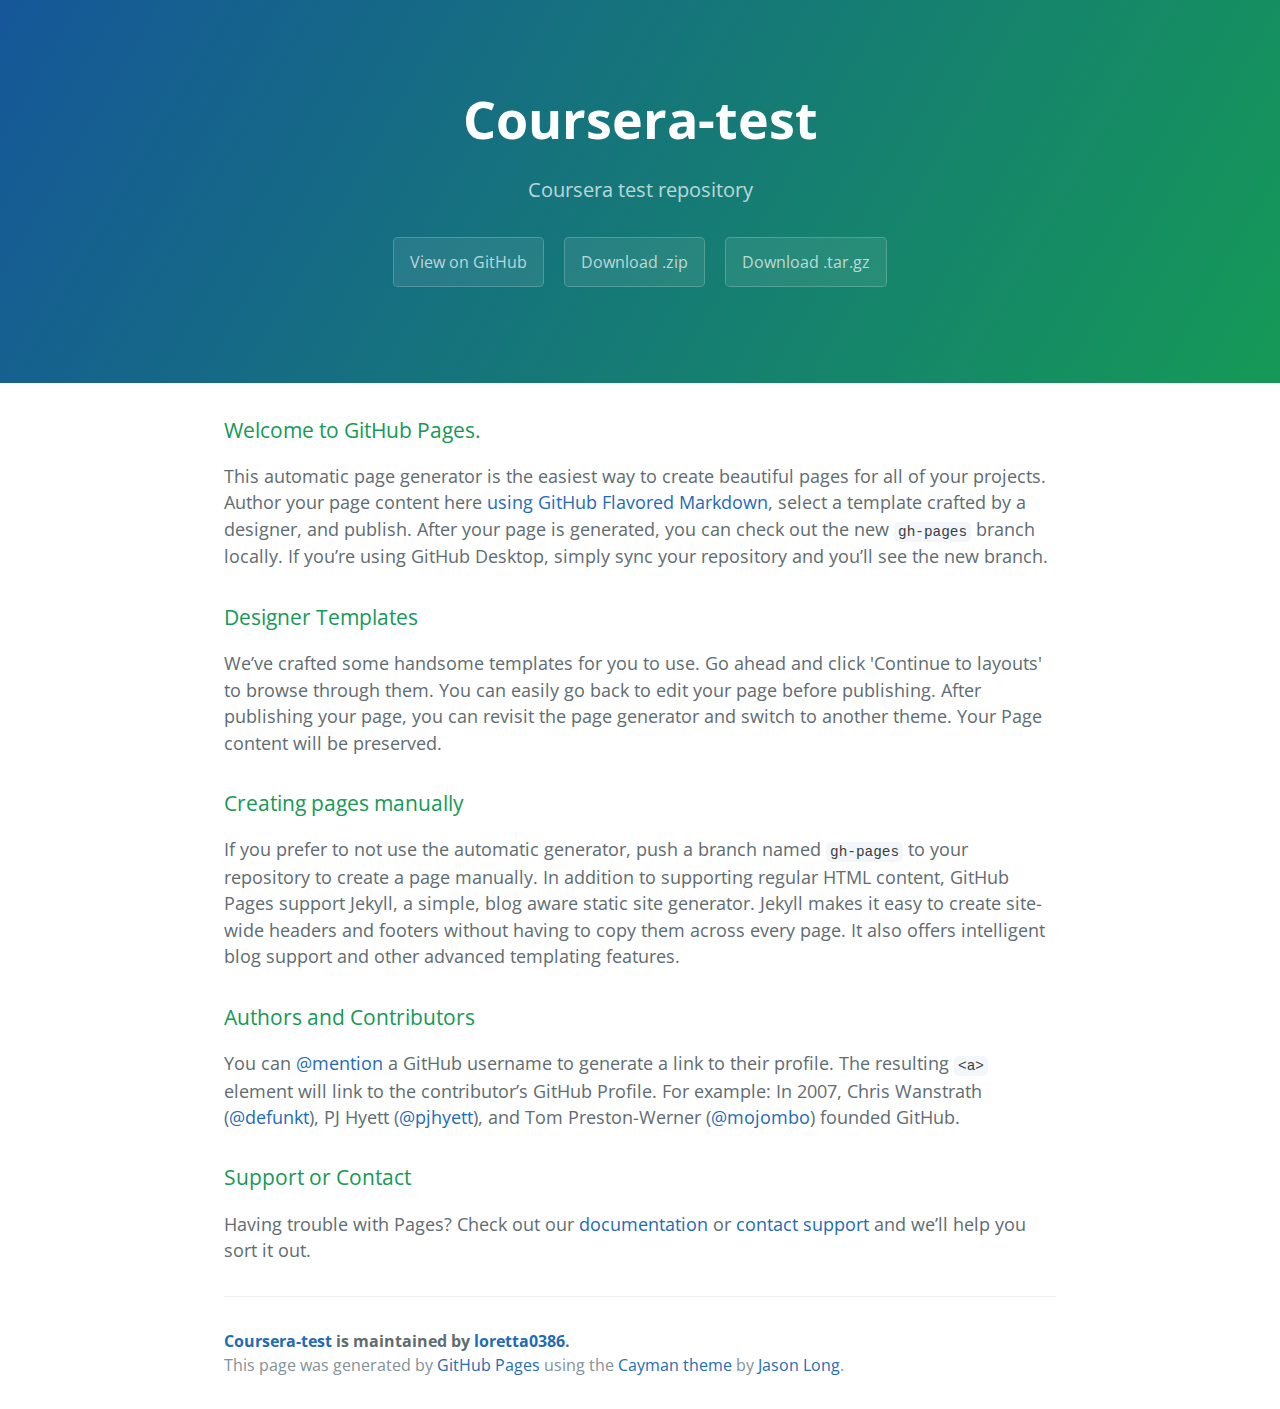
<file: index.html>
<!DOCTYPE html>
<html lang="en-us">
  <head>
    <meta charset="UTF-8">
    <title>Coursera-test by loretta0386</title>
    <meta name="viewport" content="width=device-width, initial-scale=1">
    <link rel="stylesheet" type="text/css" href="stylesheets/normalize.css" media="screen">
    <link href='https://fonts.googleapis.com/css?family=Open+Sans:400,700' rel='stylesheet' type='text/css'>
    <link rel="stylesheet" type="text/css" href="stylesheets/stylesheet.css" media="screen">
    <link rel="stylesheet" type="text/css" href="stylesheets/github-light.css" media="screen">
  </head>
  <body>
    <section class="page-header">
      <h1 class="project-name">Coursera-test</h1>
      <h2 class="project-tagline">Coursera test repository</h2>
      <a href="https://github.com/loretta0386/coursera-test" class="btn">View on GitHub</a>
      <a href="https://github.com/loretta0386/coursera-test/zipball/master" class="btn">Download .zip</a>
      <a href="https://github.com/loretta0386/coursera-test/tarball/master" class="btn">Download .tar.gz</a>
    </section>

    <section class="main-content">
      <h3>
<a id="welcome-to-github-pages" class="anchor" href="#welcome-to-github-pages" aria-hidden="true"><span aria-hidden="true" class="octicon octicon-link"></span></a>Welcome to GitHub Pages.</h3>

<p>This automatic page generator is the easiest way to create beautiful pages for all of your projects. Author your page content here <a href="https://guides.github.com/features/mastering-markdown/">using GitHub Flavored Markdown</a>, select a template crafted by a designer, and publish. After your page is generated, you can check out the new <code>gh-pages</code> branch locally. If you’re using GitHub Desktop, simply sync your repository and you’ll see the new branch.</p>

<h3>
<a id="designer-templates" class="anchor" href="#designer-templates" aria-hidden="true"><span aria-hidden="true" class="octicon octicon-link"></span></a>Designer Templates</h3>

<p>We’ve crafted some handsome templates for you to use. Go ahead and click 'Continue to layouts' to browse through them. You can easily go back to edit your page before publishing. After publishing your page, you can revisit the page generator and switch to another theme. Your Page content will be preserved.</p>

<h3>
<a id="creating-pages-manually" class="anchor" href="#creating-pages-manually" aria-hidden="true"><span aria-hidden="true" class="octicon octicon-link"></span></a>Creating pages manually</h3>

<p>If you prefer to not use the automatic generator, push a branch named <code>gh-pages</code> to your repository to create a page manually. In addition to supporting regular HTML content, GitHub Pages support Jekyll, a simple, blog aware static site generator. Jekyll makes it easy to create site-wide headers and footers without having to copy them across every page. It also offers intelligent blog support and other advanced templating features.</p>

<h3>
<a id="authors-and-contributors" class="anchor" href="#authors-and-contributors" aria-hidden="true"><span aria-hidden="true" class="octicon octicon-link"></span></a>Authors and Contributors</h3>

<p>You can <a href="https://help.github.com/articles/basic-writing-and-formatting-syntax/#mentioning-users-and-teams" class="user-mention">@mention</a> a GitHub username to generate a link to their profile. The resulting <code>&lt;a&gt;</code> element will link to the contributor’s GitHub Profile. For example: In 2007, Chris Wanstrath (<a href="https://github.com/defunkt" class="user-mention">@defunkt</a>), PJ Hyett (<a href="https://github.com/pjhyett" class="user-mention">@pjhyett</a>), and Tom Preston-Werner (<a href="https://github.com/mojombo" class="user-mention">@mojombo</a>) founded GitHub.</p>

<h3>
<a id="support-or-contact" class="anchor" href="#support-or-contact" aria-hidden="true"><span aria-hidden="true" class="octicon octicon-link"></span></a>Support or Contact</h3>

<p>Having trouble with Pages? Check out our <a href="https://help.github.com/pages">documentation</a> or <a href="https://github.com/contact">contact support</a> and we’ll help you sort it out.</p>

      <footer class="site-footer">
        <span class="site-footer-owner"><a href="https://github.com/loretta0386/coursera-test">Coursera-test</a> is maintained by <a href="https://github.com/loretta0386">loretta0386</a>.</span>

        <span class="site-footer-credits">This page was generated by <a href="https://pages.github.com">GitHub Pages</a> using the <a href="https://github.com/jasonlong/cayman-theme">Cayman theme</a> by <a href="https://twitter.com/jasonlong">Jason Long</a>.</span>
      </footer>

    </section>

  
  </body>
</html>
</file>
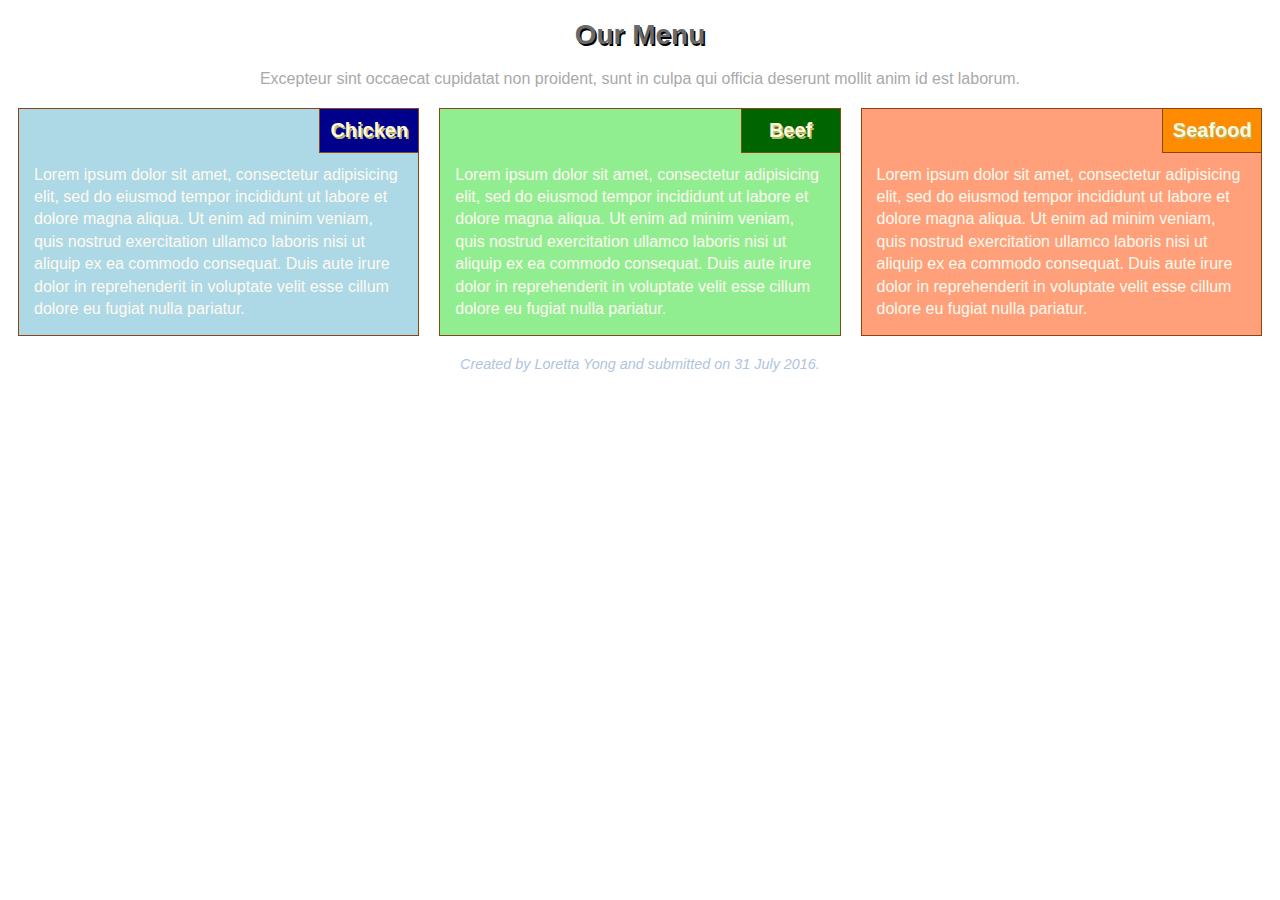
<file: module2-solution/index.html>
<!doctype html>
<html>
<head>
	<meta charset="utf-8">
	<meta name="viewport" content="width=device-width initial-scale=1">
	<title>Assignment Solution for Module 2</title>
	<link rel="stylesheet" href="style.css">
</head>

<body>
<h1>Our Menu</h1>
<div class="intro">Excepteur sint occaecat cupidatat non
proident, sunt in culpa qui officia deserunt mollit anim id est laborum.</div>
<div class="row">
	<div class="col-lg-4 col-md-6 col-sm-12">
		<section class="section1">
			<h2 class="box1a">Chicken</h2>
			<p class="box2a">Lorem ipsum dolor sit amet, consectetur adipisicing elit, sed do eiusmod tempor incididunt ut labore et dolore magna aliqua. Ut enim ad minim veniam, quis nostrud exercitation ullamco laboris nisi ut aliquip ex ea commodo consequat. Duis aute irure dolor in reprehenderit in voluptate velit esse cillum dolore eu fugiat nulla pariatur.</p>
		</section>
	</div>
	<div class="col-lg-4 col-md-6 col-sm-12">
		<section class="section2">
			<h2 class="box1b">Beef</h2>
			<p class="box2b">Lorem ipsum dolor sit amet, consectetur adipisicing elit, sed do eiusmod tempor incididunt ut labore et dolore magna aliqua. Ut enim ad minim veniam, quis nostrud exercitation ullamco laboris nisi ut aliquip ex ea commodo consequat. Duis aute irure dolor in reprehenderit in voluptate velit esse cillum dolore eu fugiat nulla pariatur.</p>
		</section>
	</div>
	<div class="col-lg-4 col-md-12 col-sm-12">
		<section class="section3">
			<h2 class="box1c">Seafood</h2>
			<p class="box2c">Lorem ipsum dolor sit amet, consectetur adipisicing elit, sed do eiusmod tempor incididunt ut labore et dolore magna aliqua. Ut enim ad minim veniam, quis nostrud exercitation ullamco laboris nisi ut aliquip ex ea commodo consequat. Duis aute irure dolor in reprehenderit in voluptate velit esse cillum dolore eu fugiat nulla pariatur.</p>
		</section>
	</div>
<div class="end">Created by Loretta Yong and submitted on 31 July 2016.</div>
</div>
</body>
</html>
</file>
<file: stylesheets/stylesheet.css>
* {
  box-sizing: border-box; }

body {
  padding: 0;
  margin: 0;
  font-family: "Open Sans", "Helvetica Neue", Helvetica, Arial, sans-serif;
  font-size: 16px;
  line-height: 1.5;
  color: #606c71; }

a {
  color: #1e6bb8;
  text-decoration: none; }
  a:hover {
    text-decoration: underline; }

.btn {
  display: inline-block;
  margin-bottom: 1rem;
  color: rgba(255, 255, 255, 0.7);
  background-color: rgba(255, 255, 255, 0.08);
  border-color: rgba(255, 255, 255, 0.2);
  border-style: solid;
  border-width: 1px;
  border-radius: 0.3rem;
  transition: color 0.2s, background-color 0.2s, border-color 0.2s; }
  .btn + .btn {
    margin-left: 1rem; }

.btn:hover {
  color: rgba(255, 255, 255, 0.8);
  text-decoration: none;
  background-color: rgba(255, 255, 255, 0.2);
  border-color: rgba(255, 255, 255, 0.3); }

@media screen and (min-width: 64em) {
  .btn {
    padding: 0.75rem 1rem; } }

@media screen and (min-width: 42em) and (max-width: 64em) {
  .btn {
    padding: 0.6rem 0.9rem;
    font-size: 0.9rem; } }

@media screen and (max-width: 42em) {
  .btn {
    display: block;
    width: 100%;
    padding: 0.75rem;
    font-size: 0.9rem; }
    .btn + .btn {
      margin-top: 1rem;
      margin-left: 0; } }

.page-header {
  color: #fff;
  text-align: center;
  background-color: #159957;
  background-image: linear-gradient(120deg, #155799, #159957); }

@media screen and (min-width: 64em) {
  .page-header {
    padding: 5rem 6rem; } }

@media screen and (min-width: 42em) and (max-width: 64em) {
  .page-header {
    padding: 3rem 4rem; } }

@media screen and (max-width: 42em) {
  .page-header {
    padding: 2rem 1rem; } }

.project-name {
  margin-top: 0;
  margin-bottom: 0.1rem; }

@media screen and (min-width: 64em) {
  .project-name {
    font-size: 3.25rem; } }

@media screen and (min-width: 42em) and (max-width: 64em) {
  .project-name {
    font-size: 2.25rem; } }

@media screen and (max-width: 42em) {
  .project-name {
    font-size: 1.75rem; } }

.project-tagline {
  margin-bottom: 2rem;
  font-weight: normal;
  opacity: 0.7; }

@media screen and (min-width: 64em) {
  .project-tagline {
    font-size: 1.25rem; } }

@media screen and (min-width: 42em) and (max-width: 64em) {
  .project-tagline {
    font-size: 1.15rem; } }

@media screen and (max-width: 42em) {
  .project-tagline {
    font-size: 1rem; } }

.main-content :first-child {
  margin-top: 0; }
.main-content img {
  max-width: 100%; }
.main-content h1, .main-content h2, .main-content h3, .main-content h4, .main-content h5, .main-content h6 {
  margin-top: 2rem;
  margin-bottom: 1rem;
  font-weight: normal;
  color: #159957; }
.main-content p {
  margin-bottom: 1em; }
.main-content code {
  padding: 2px 4px;
  font-family: Consolas, "Liberation Mono", Menlo, Courier, monospace;
  font-size: 0.9rem;
  color: #383e41;
  background-color: #f3f6fa;
  border-radius: 0.3rem; }
.main-content pre {
  padding: 0.8rem;
  margin-top: 0;
  margin-bottom: 1rem;
  font: 1rem Consolas, "Liberation Mono", Menlo, Courier, monospace;
  color: #567482;
  word-wrap: normal;
  background-color: #f3f6fa;
  border: solid 1px #dce6f0;
  border-radius: 0.3rem; }
  .main-content pre > code {
    padding: 0;
    margin: 0;
    font-size: 0.9rem;
    color: #567482;
    word-break: normal;
    white-space: pre;
    background: transparent;
    border: 0; }
.main-content .highlight {
  margin-bottom: 1rem; }
  .main-content .highlight pre {
    margin-bottom: 0;
    word-break: normal; }
.main-content .highlight pre, .main-content pre {
  padding: 0.8rem;
  overflow: auto;
  font-size: 0.9rem;
  line-height: 1.45;
  border-radius: 0.3rem; }
.main-content pre code, .main-content pre tt {
  display: inline;
  max-width: initial;
  padding: 0;
  margin: 0;
  overflow: initial;
  line-height: inherit;
  word-wrap: normal;
  background-color: transparent;
  border: 0; }
  .main-content pre code:before, .main-content pre code:after, .main-content pre tt:before, .main-content pre tt:after {
    content: normal; }
.main-content ul, .main-content ol {
  margin-top: 0; }
.main-content blockquote {
  padding: 0 1rem;
  margin-left: 0;
  color: #819198;
  border-left: 0.3rem solid #dce6f0; }
  .main-content blockquote > :first-child {
    margin-top: 0; }
  .main-content blockquote > :last-child {
    margin-bottom: 0; }
.main-content table {
  display: block;
  width: 100%;
  overflow: auto;
  word-break: normal;
  word-break: keep-all; }
  .main-content table th {
    font-weight: bold; }
  .main-content table th, .main-content table td {
    padding: 0.5rem 1rem;
    border: 1px solid #e9ebec; }
.main-content dl {
  padding: 0; }
  .main-content dl dt {
    padding: 0;
    margin-top: 1rem;
    font-size: 1rem;
    font-weight: bold; }
  .main-content dl dd {
    padding: 0;
    margin-bottom: 1rem; }
.main-content hr {
  height: 2px;
  padding: 0;
  margin: 1rem 0;
  background-color: #eff0f1;
  border: 0; }

@media screen and (min-width: 64em) {
  .main-content {
    max-width: 64rem;
    padding: 2rem 6rem;
    margin: 0 auto;
    font-size: 1.1rem; } }

@media screen and (min-width: 42em) and (max-width: 64em) {
  .main-content {
    padding: 2rem 4rem;
    font-size: 1.1rem; } }

@media screen and (max-width: 42em) {
  .main-content {
    padding: 2rem 1rem;
    font-size: 1rem; } }

.site-footer {
  padding-top: 2rem;
  margin-top: 2rem;
  border-top: solid 1px #eff0f1; }

.site-footer-owner {
  display: block;
  font-weight: bold; }

.site-footer-credits {
  color: #819198; }

@media screen and (min-width: 64em) {
  .site-footer {
    font-size: 1rem; } }

@media screen and (min-width: 42em) and (max-width: 64em) {
  .site-footer {
    font-size: 1rem; } }

@media screen and (max-width: 42em) {
  .site-footer {
    font-size: 0.9rem; } }
</file>
<file: stylesheets/github-light.css>
/*
The MIT License (MIT)

Copyright (c) 2016 GitHub, Inc.

Permission is hereby granted, free of charge, to any person obtaining a copy
of this software and associated documentation files (the "Software"), to deal
in the Software without restriction, including without limitation the rights
to use, copy, modify, merge, publish, distribute, sublicense, and/or sell
copies of the Software, and to permit persons to whom the Software is
furnished to do so, subject to the following conditions:

The above copyright notice and this permission notice shall be included in all
copies or substantial portions of the Software.

THE SOFTWARE IS PROVIDED "AS IS", WITHOUT WARRANTY OF ANY KIND, EXPRESS OR
IMPLIED, INCLUDING BUT NOT LIMITED TO THE WARRANTIES OF MERCHANTABILITY,
FITNESS FOR A PARTICULAR PURPOSE AND NONINFRINGEMENT. IN NO EVENT SHALL THE
AUTHORS OR COPYRIGHT HOLDERS BE LIABLE FOR ANY CLAIM, DAMAGES OR OTHER
LIABILITY, WHETHER IN AN ACTION OF CONTRACT, TORT OR OTHERWISE, ARISING FROM,
OUT OF OR IN CONNECTION WITH THE SOFTWARE OR THE USE OR OTHER DEALINGS IN THE
SOFTWARE.

*/

.pl-c /* comment */ {
  color: #969896;
}

.pl-c1 /* constant, variable.other.constant, support, meta.property-name, support.constant, support.variable, meta.module-reference, markup.raw, meta.diff.header */,
.pl-s .pl-v /* string variable */ {
  color: #0086b3;
}

.pl-e /* entity */,
.pl-en /* entity.name */ {
  color: #795da3;
}

.pl-smi /* variable.parameter.function, storage.modifier.package, storage.modifier.import, storage.type.java, variable.other */,
.pl-s .pl-s1 /* string source */ {
  color: #333;
}

.pl-ent /* entity.name.tag */ {
  color: #63a35c;
}

.pl-k /* keyword, storage, storage.type */ {
  color: #a71d5d;
}

.pl-s /* string */,
.pl-pds /* punctuation.definition.string, string.regexp.character-class */,
.pl-s .pl-pse .pl-s1 /* string punctuation.section.embedded source */,
.pl-sr /* string.regexp */,
.pl-sr .pl-cce /* string.regexp constant.character.escape */,
.pl-sr .pl-sre /* string.regexp source.ruby.embedded */,
.pl-sr .pl-sra /* string.regexp string.regexp.arbitrary-repitition */ {
  color: #183691;
}

.pl-v /* variable */ {
  color: #ed6a43;
}

.pl-id /* invalid.deprecated */ {
  color: #b52a1d;
}

.pl-ii /* invalid.illegal */ {
  color: #f8f8f8;
  background-color: #b52a1d;
}

.pl-sr .pl-cce /* string.regexp constant.character.escape */ {
  font-weight: bold;
  color: #63a35c;
}

.pl-ml /* markup.list */ {
  color: #693a17;
}

.pl-mh /* markup.heading */,
.pl-mh .pl-en /* markup.heading entity.name */,
.pl-ms /* meta.separator */ {
  font-weight: bold;
  color: #1d3e81;
}

.pl-mq /* markup.quote */ {
  color: #008080;
}

.pl-mi /* markup.italic */ {
  font-style: italic;
  color: #333;
}

.pl-mb /* markup.bold */ {
  font-weight: bold;
  color: #333;
}

.pl-md /* markup.deleted, meta.diff.header.from-file */ {
  color: #bd2c00;
  background-color: #ffecec;
}

.pl-mi1 /* markup.inserted, meta.diff.header.to-file */ {
  color: #55a532;
  background-color: #eaffea;
}

.pl-mdr /* meta.diff.range */ {
  font-weight: bold;
  color: #795da3;
}

.pl-mo /* meta.output */ {
  color: #1d3e81;
}
</file>
<file: module2-solution/style.css>
/***** Basic Styles *****/

*{
  box-sizing: border-box;
}

h1{
	font-family: Arial, Helvetica, sans-serif;
	font-size: 175%;
	font-weight: bold;
	text-align: center;
  text-shadow: 1.5px 1.5px #000000;
	color: #696969;
}

h2 {
	font-family: Arial, Helvetica, sans-serif;
  text-align: center;
	font-size: 125%;
	font-weight: bold;
	color: #FFF8DC;
  width: 100px;
  padding: 10px;
  position: relative;
  float: right;
  overflow: hidden;
  margin: 0 10px 0 0;
  text-shadow: 1.5px 1.5px #BDB76B;
}

p {
	font-family: Arial, Helvetica, sans-serif;
  text-align: left;
	color: #FFFAF0;
  margin: 0 10px 20px;
  padding: 15px;
  padding-top: 55px;
  line-height: 140%;
}

section {
  float: left;
  display: block;
  position: relative;
}

.intro {
  font-family: Arial, Helvetica, sans-serif;
  text-align: center;
  color: #A9A9A9;
  margin-bottom: 20px;
}

.box1a {
 	border: 1px solid #8B4513;
 	background-color: #00008B;
}

.box1b {
 	border: 1px solid #8B4513;
 	background-color: #006400;
}

.box1c {
 	border: 1px solid #8B4513;
 	background-color: #FF8C00;
}

.box2a {
 	border: 1px solid #8B4513;
  background-color: #ADD8E6;
}

.box2b {
 	border: 1px solid #8B4513;
  background-color: #90EE90;
}

.box2c {
 	border: 1px solid #8B4513;
  background-color: #FFA07A;
}

.end {
  font-family: Arial, Helvetica, sans-serif;
  font-size: 90%;
  font-style: italic;
  text-align: center;
  color: #B0C4DE;
  margin-bottom: 20px;
}

/*****Simple Responsive Framework*****/
.row {
  width: 100%;
}

/***** For Desktops *****/
@media (min-width: 992px) {
  .col-lg-4 {
    float: left;
    width: 33.33%;
  }
}

/***** For Tablets *****/
@media (min-width: 768px) and (max-width: 991px) {
  .col-md-6 {
    float: left;
    width: 50%;
    margin-bottom: auto;
  }
  .col-md-12 {
    width: 100%;
  }
  .section3 {
    width: 100%;
  }
}

/***** For Mobile Devices *****/
@media (max-width: 767px) {
  .col-sm-12 {
    width: 100%;
  }
  .section3 {
  }
}
</file>
